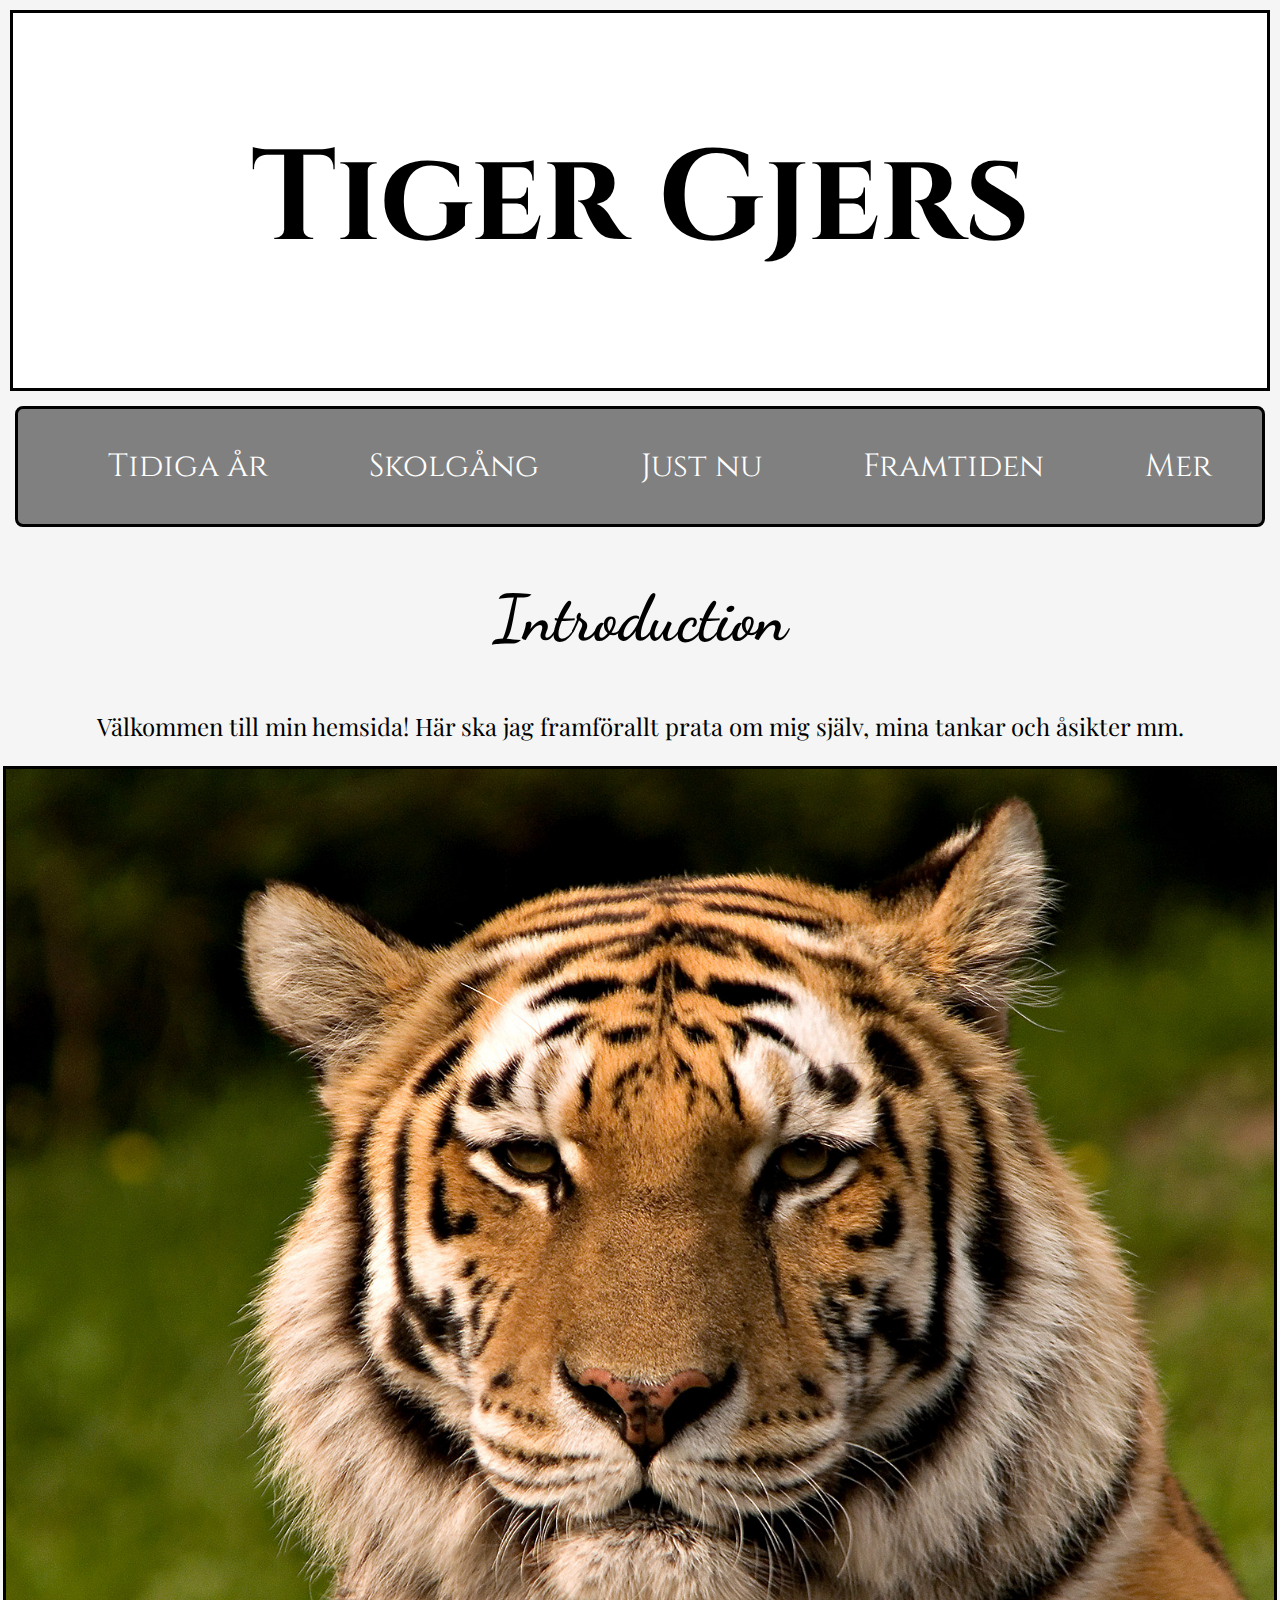
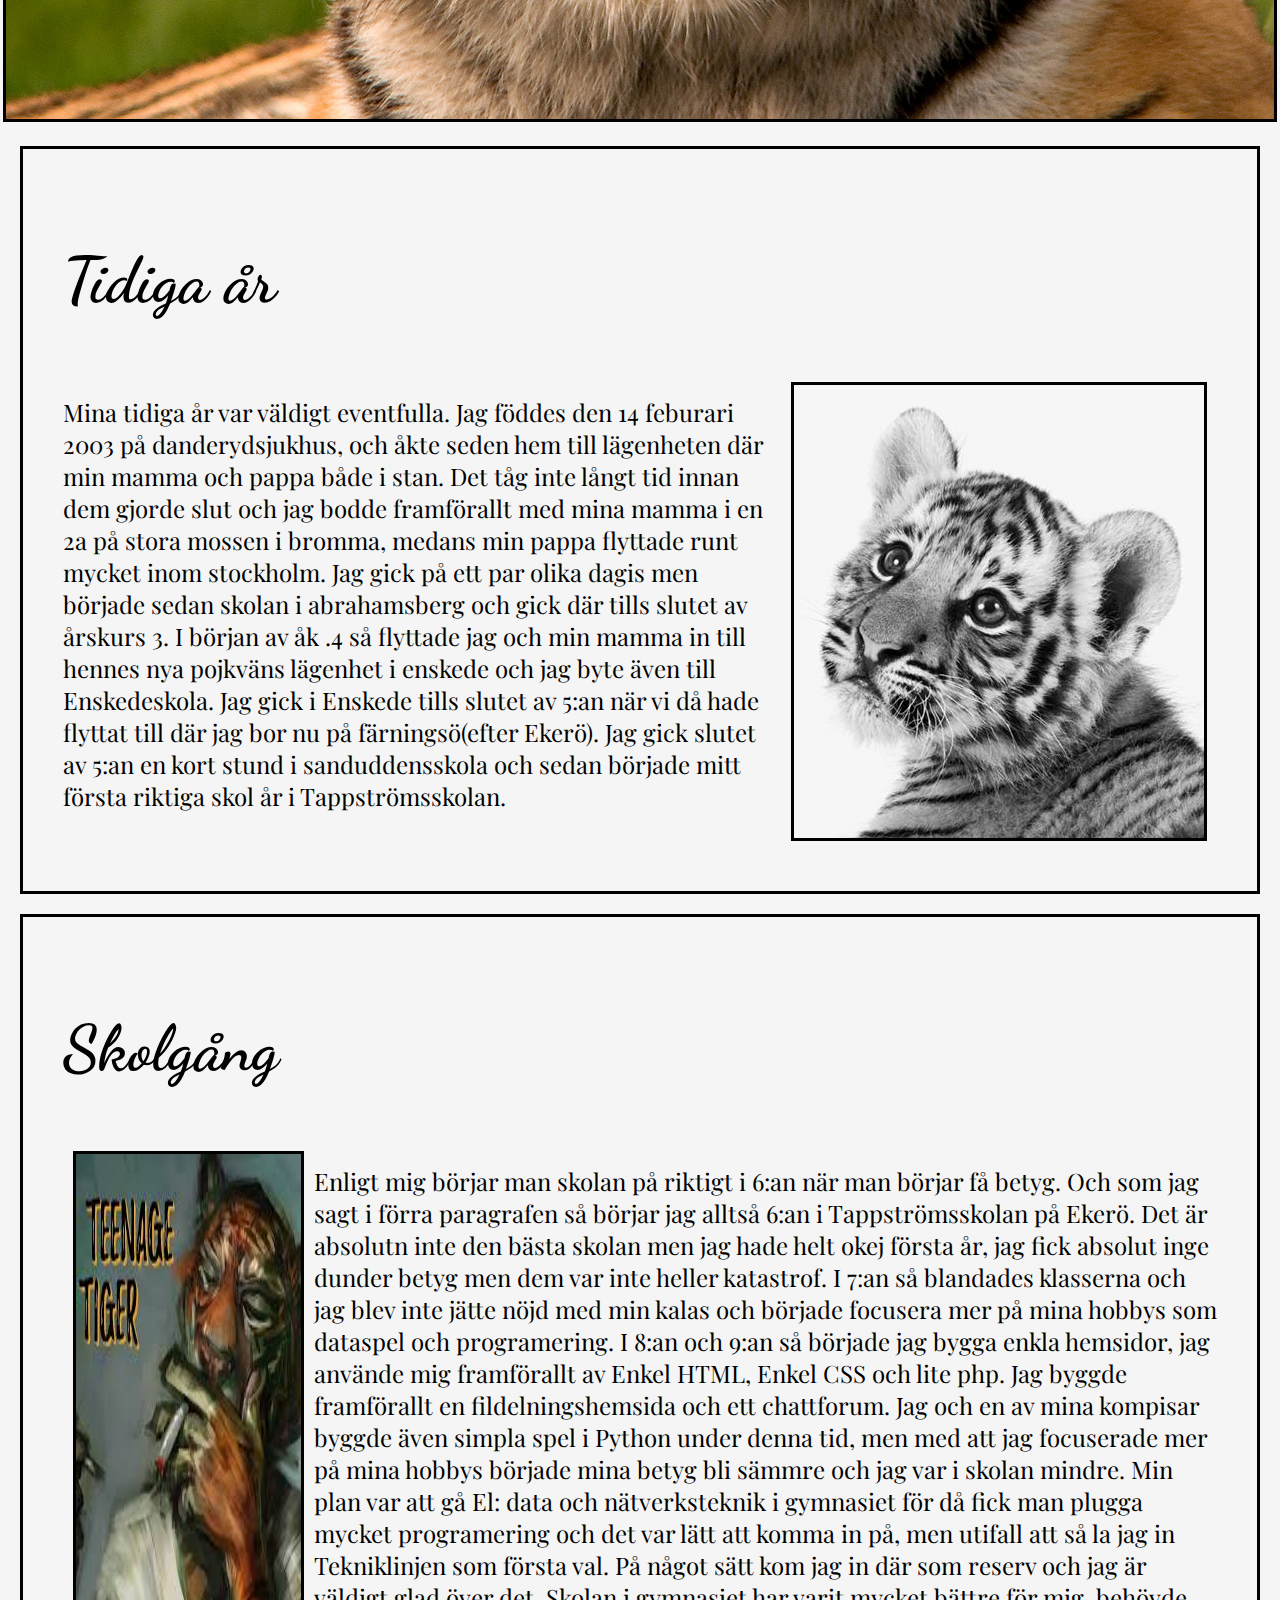
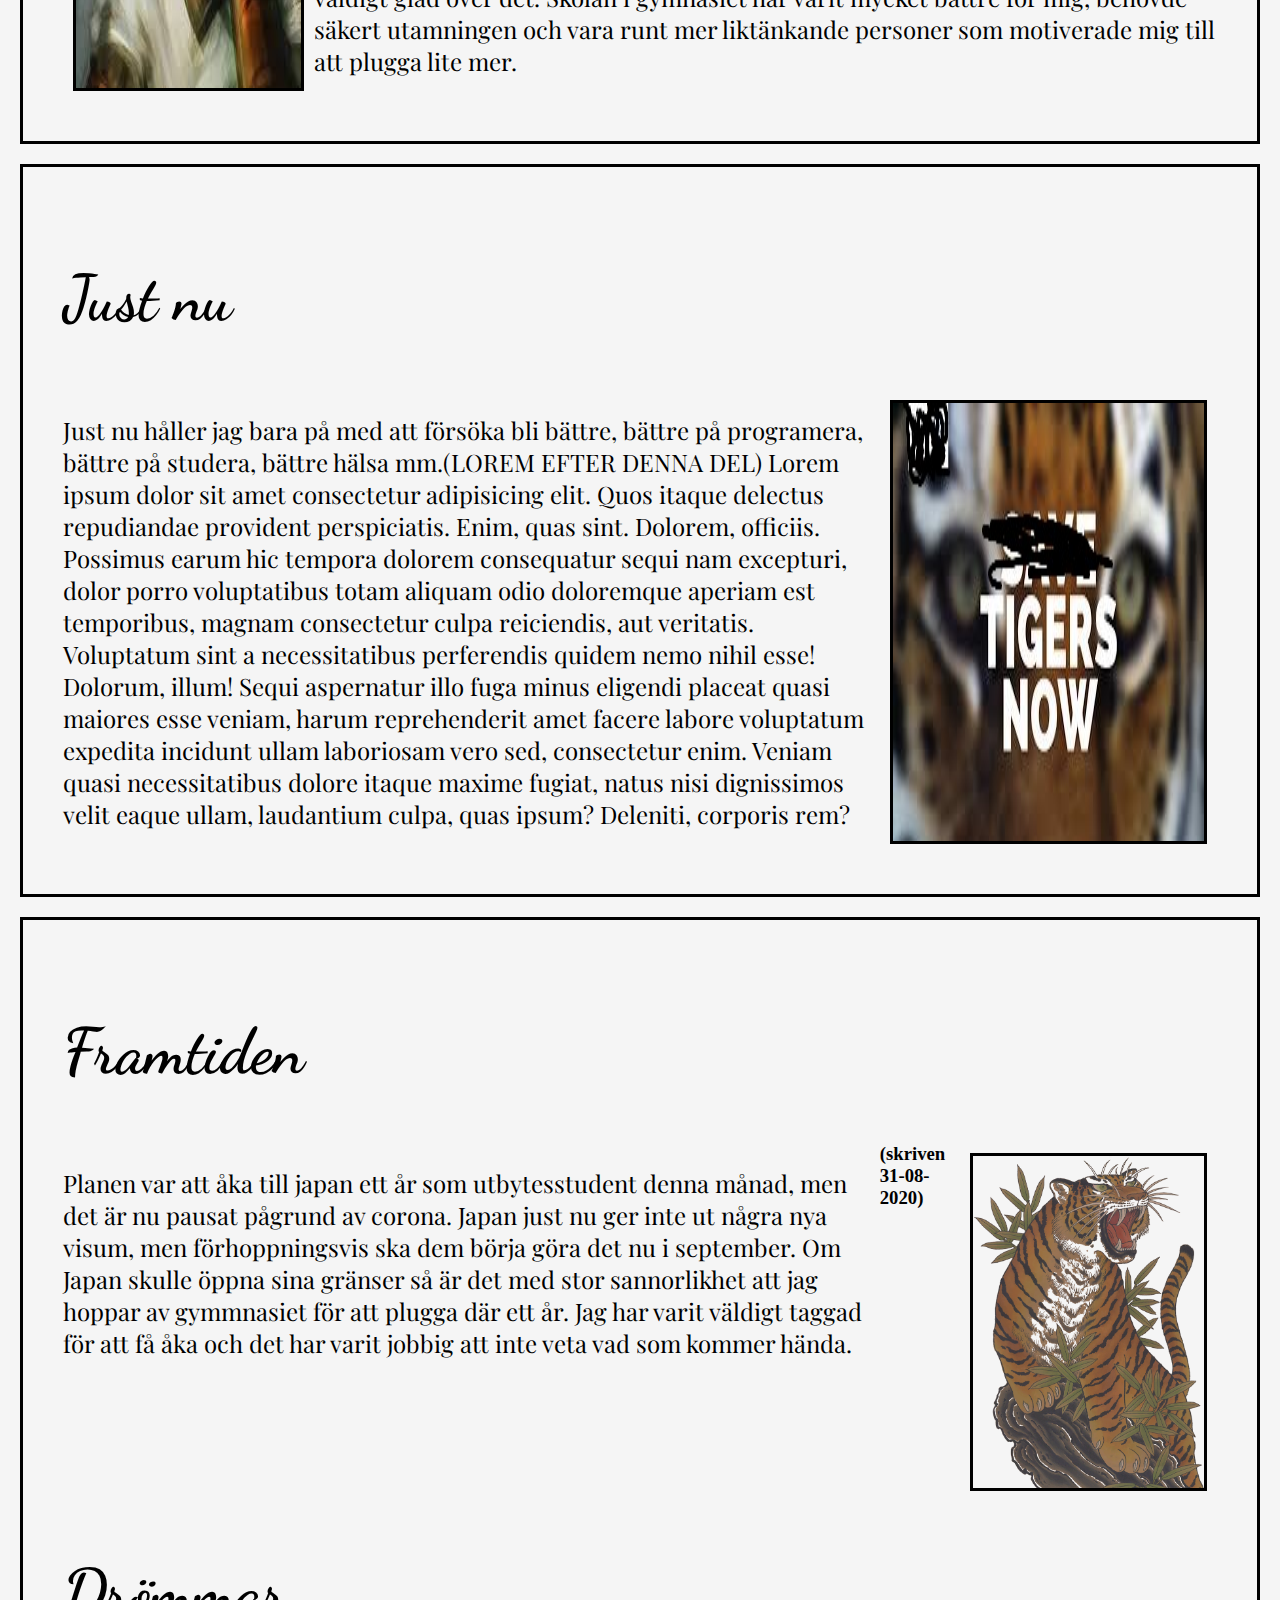
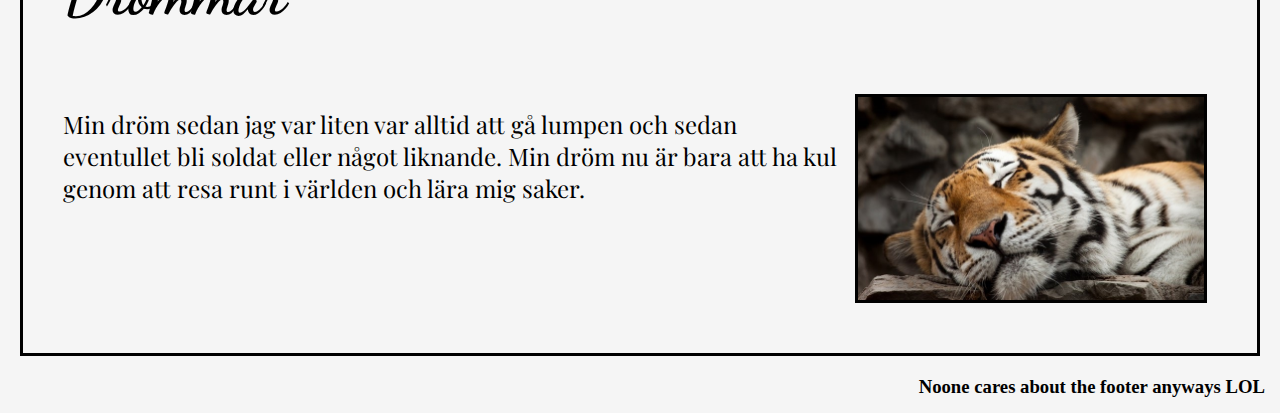
<file: index.html>
<!DOCTYPE html>
<html lang="en">
  <head>
    <meta charset="UTF-8" />
    <meta name="viewport" content="width=device-width, initial-scale=1.0" />
    <link
      href="https://fonts.googleapis.com/css2?family=Cinzel&family=Dancing+Script:wght@600&family=Playfair+Display&display=swap"
      rel="stylesheet"
    />
    <link rel="stylesheet" href="style.css" />
    <title>Tiger Gjers</title>
  </head>
  <body>
    <header>
      <h1>Tiger Gjers</h1>
    </header>
    <div class="sticky">
      <nav>
        <ul>
          <li>
            <a href="#early">Tidiga år</a>
          </li>
          <li>
            <a href="#school">Skolgång</a>
          </li>
          <li>
            <a href="#present">Just nu</a>
          </li>
          <li>
            <a href="#future">Framtiden</a>
          </li>
          <li>
            <a href="Blushes/index.html">Mer</a>
          </li>
        </ul>
      </nav>
    </div>
    <div class="intro">
      <h2>Introduction</h2>
      <p>
        Välkommen till min hemsida! Här ska jag framförallt prata om mig själv,
        mina tankar och åsikter mm.
      </p>

      <img src="Bilder/tiger.jpg" alt="Bild på Tiger" />
    </div>

    <article id="early" class="early">
      <h2>Tidiga år</h2>
      <div>
        <img src="Bilder/babyTiger.jpg" alt="Bild på babis Tiger" />
        <p>
          Mina tidiga år var väldigt eventfulla. Jag föddes den 14 feburari 2003
          på danderydsjukhus, och åkte seden hem till lägenheten där min mamma
          och pappa både i stan. Det tåg inte långt tid innan dem gjorde slut
          och jag bodde framförallt med mina mamma i en 2a på stora mossen i
          bromma, medans min pappa flyttade runt mycket inom stockholm. Jag gick
          på ett par olika dagis men började sedan skolan i abrahamsberg och
          gick där tills slutet av årskurs 3. I början av åk .4 så flyttade jag
          och min mamma in till hennes nya pojkväns lägenhet i enskede och jag
          byte även till Enskedeskola. Jag gick i Enskede tills slutet av 5:an
          när vi då hade flyttat till där jag bor nu på färningsö(efter Ekerö).
          Jag gick slutet av 5:an en kort stund i sanduddensskola och sedan
          började mitt första riktiga skol år i Tappströmsskolan.
        </p>
      </div>
    </article>
    <article id="school" class="school">
      <h2>Skolgång</h2>
      <div>
        <img src="Bilder/rebelTiger.jpg" alt="Bild på rebel Tiger" />
        <p>
          Enligt mig börjar man skolan på riktigt i 6:an när man börjar få
          betyg. Och som jag sagt i förra paragrafen så börjar jag alltså 6:an i
          Tappströmsskolan på Ekerö. Det är absolutn inte den bästa skolan men
          jag hade helt okej första år, jag fick absolut inge dunder betyg men
          dem var inte heller katastrof. I 7:an så blandades klasserna och jag
          blev inte jätte nöjd med min kalas och började focusera mer på mina
          hobbys som dataspel och programering. I 8:an och 9:an så började jag
          bygga enkla hemsidor, jag använde mig framförallt av Enkel HTML, Enkel
          CSS och lite php. Jag byggde framförallt en fildelningshemsida och ett
          chattforum. Jag och en av mina kompisar byggde även simpla spel i
          Python under denna tid, men med att jag focuserade mer på mina hobbys
          började mina betyg bli sämmre och jag var i skolan mindre. Min plan
          var att gå El: data och nätverksteknik i gymnasiet för då fick man
          plugga mycket programering och det var lätt att komma in på, men
          utifall att så la jag in Tekniklinjen som första val. På något sätt
          kom jag in där som reserv och jag är väldigt glad över det. Skolan i
          gymnasiet har varit mycket bättre för mig, behövde säkert utamningen
          och vara runt mer liktänkande personer som motiverade mig till att
          plugga lite mer.
        </p>
      </div>
    </article>
    <article id="present" class="present">
      <h2>Just nu</h2>
      <div>
        <img src="Bilder/tigerNow.jpg" alt="Bild på 'Tiger Now' text" />
        <p>
          Just nu håller jag bara på med att försöka bli bättre, bättre på
          programera, bättre på studera, bättre hälsa mm.(LOREM EFTER DENNA DEL)
          Lorem ipsum dolor sit amet consectetur adipisicing elit. Quos itaque
          delectus repudiandae provident perspiciatis. Enim, quas sint. Dolorem,
          officiis. Possimus earum hic tempora dolorem consequatur sequi nam
          excepturi, dolor porro voluptatibus totam aliquam odio doloremque
          aperiam est temporibus, magnam consectetur culpa reiciendis, aut
          veritatis. Voluptatum sint a necessitatibus perferendis quidem nemo
          nihil esse! Dolorum, illum! Sequi aspernatur illo fuga minus eligendi
          placeat quasi maiores esse veniam, harum reprehenderit amet facere
          labore voluptatum expedita incidunt ullam laboriosam vero sed,
          consectetur enim. Veniam quasi necessitatibus dolore itaque maxime
          fugiat, natus nisi dignissimos velit eaque ullam, laudantium culpa,
          quas ipsum? Deleniti, corporis rem?
        </p>
      </div>
    </article>

    <article id="future" class="future">
      <h2>Framtiden</h2>
      <div class="fut1">
        <img src="Bilder/yakuzaTiger.png" alt="Bild på japansk tiger tatto" />
        <p>
          Planen var att åka till japan ett år som utbytesstudent denna månad,
          men det är nu pausat pågrund av corona. Japan just nu ger inte ut
          några nya visum, men förhoppningsvis ska dem börja göra det nu i
          september. Om Japan skulle öppna sina gränser så är det med stor
          sannorlikhet att jag hoppar av gymmnasiet för att plugga där ett år.
          Jag har varit väldigt taggad för att få åka och det har varit jobbig
          att inte veta vad som kommer hända.
        </p>
        <h3>(skriven 31-08-2020)</h3>
      </div>

      <h2>Drömmar</h2>
      <div class="fut2">
        <img src="Bilder/SleepingTiger.jpg" alt="Bild på sovande Tiger" />
        <p>
          Min dröm sedan jag var liten var alltid att gå lumpen och sedan
          eventullet bli soldat eller något liknande. Min dröm nu är bara att ha
          kul genom att resa runt i världen och lära mig saker.
        </p>
      </div>
    </article>
    <footer>
      <h3>Noone cares about the footer anyways LOL</h3>
    </footer>
  </body>
</html>
</file>
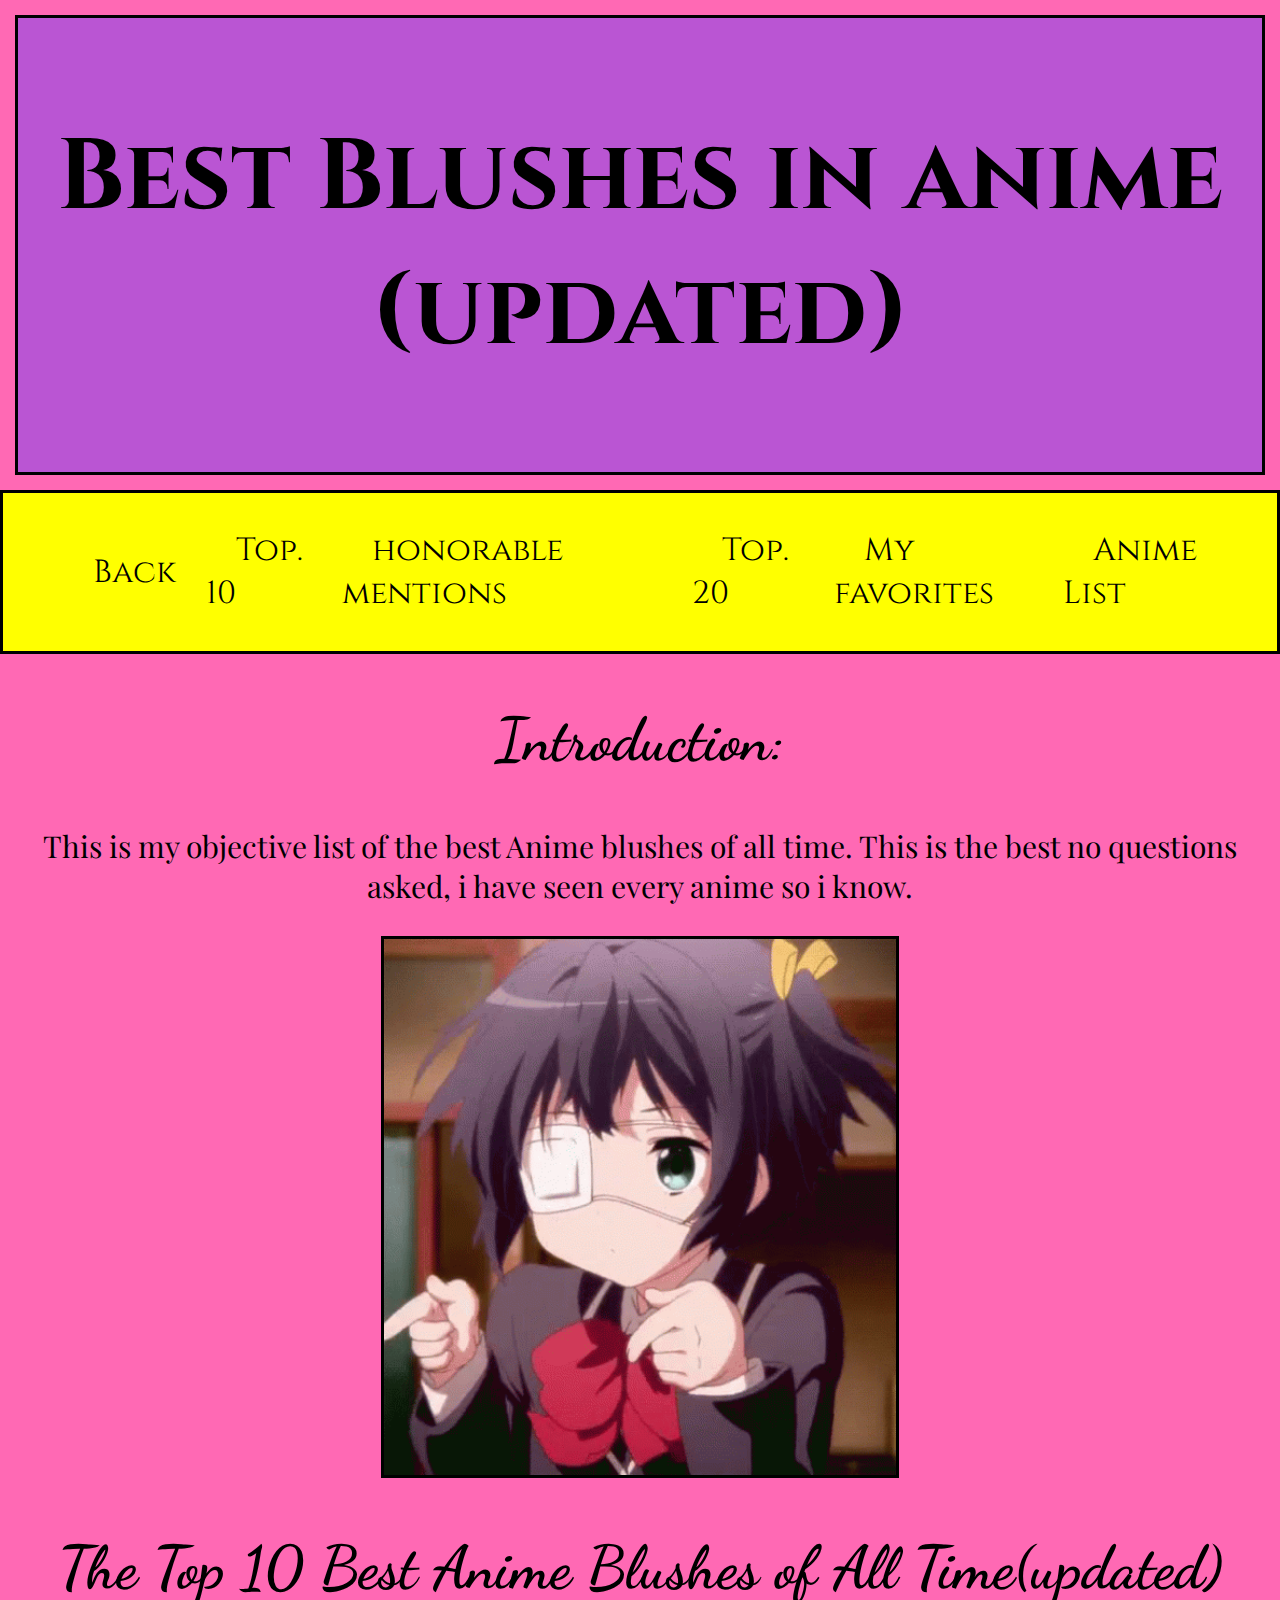
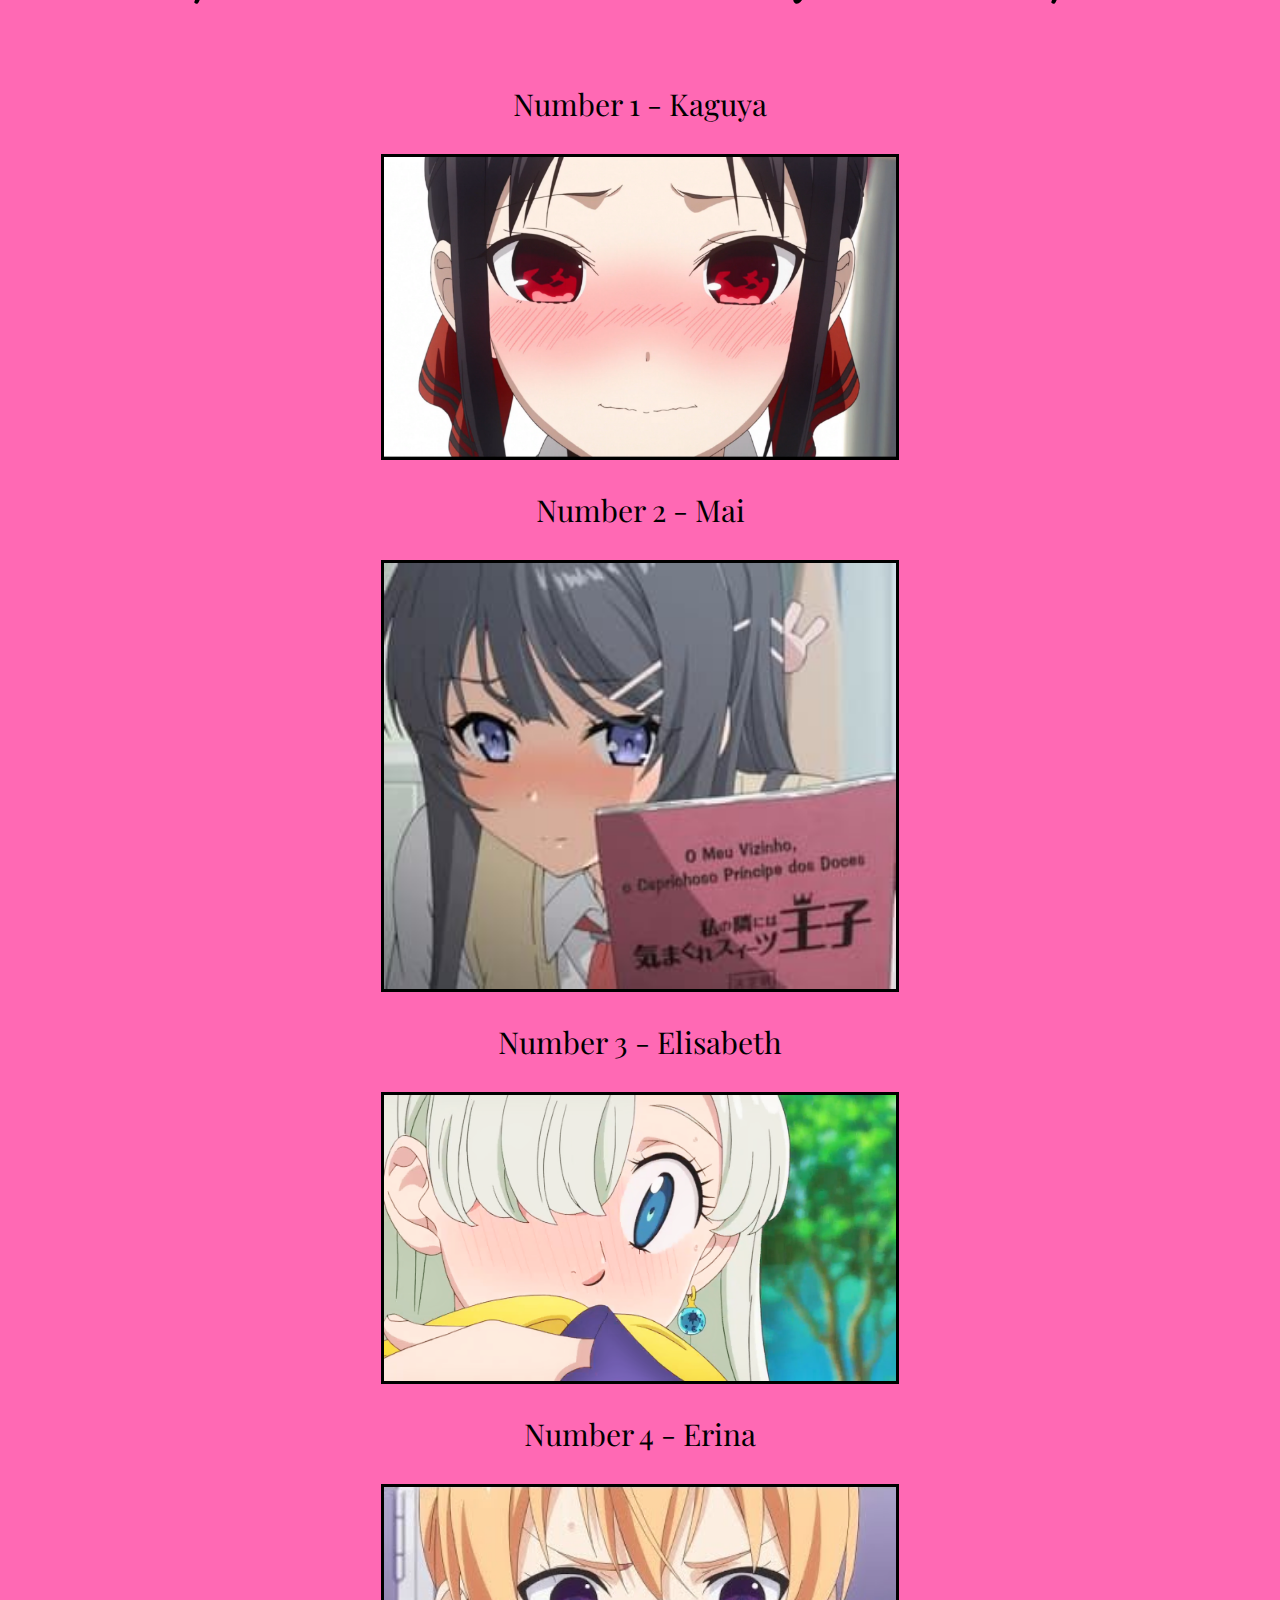
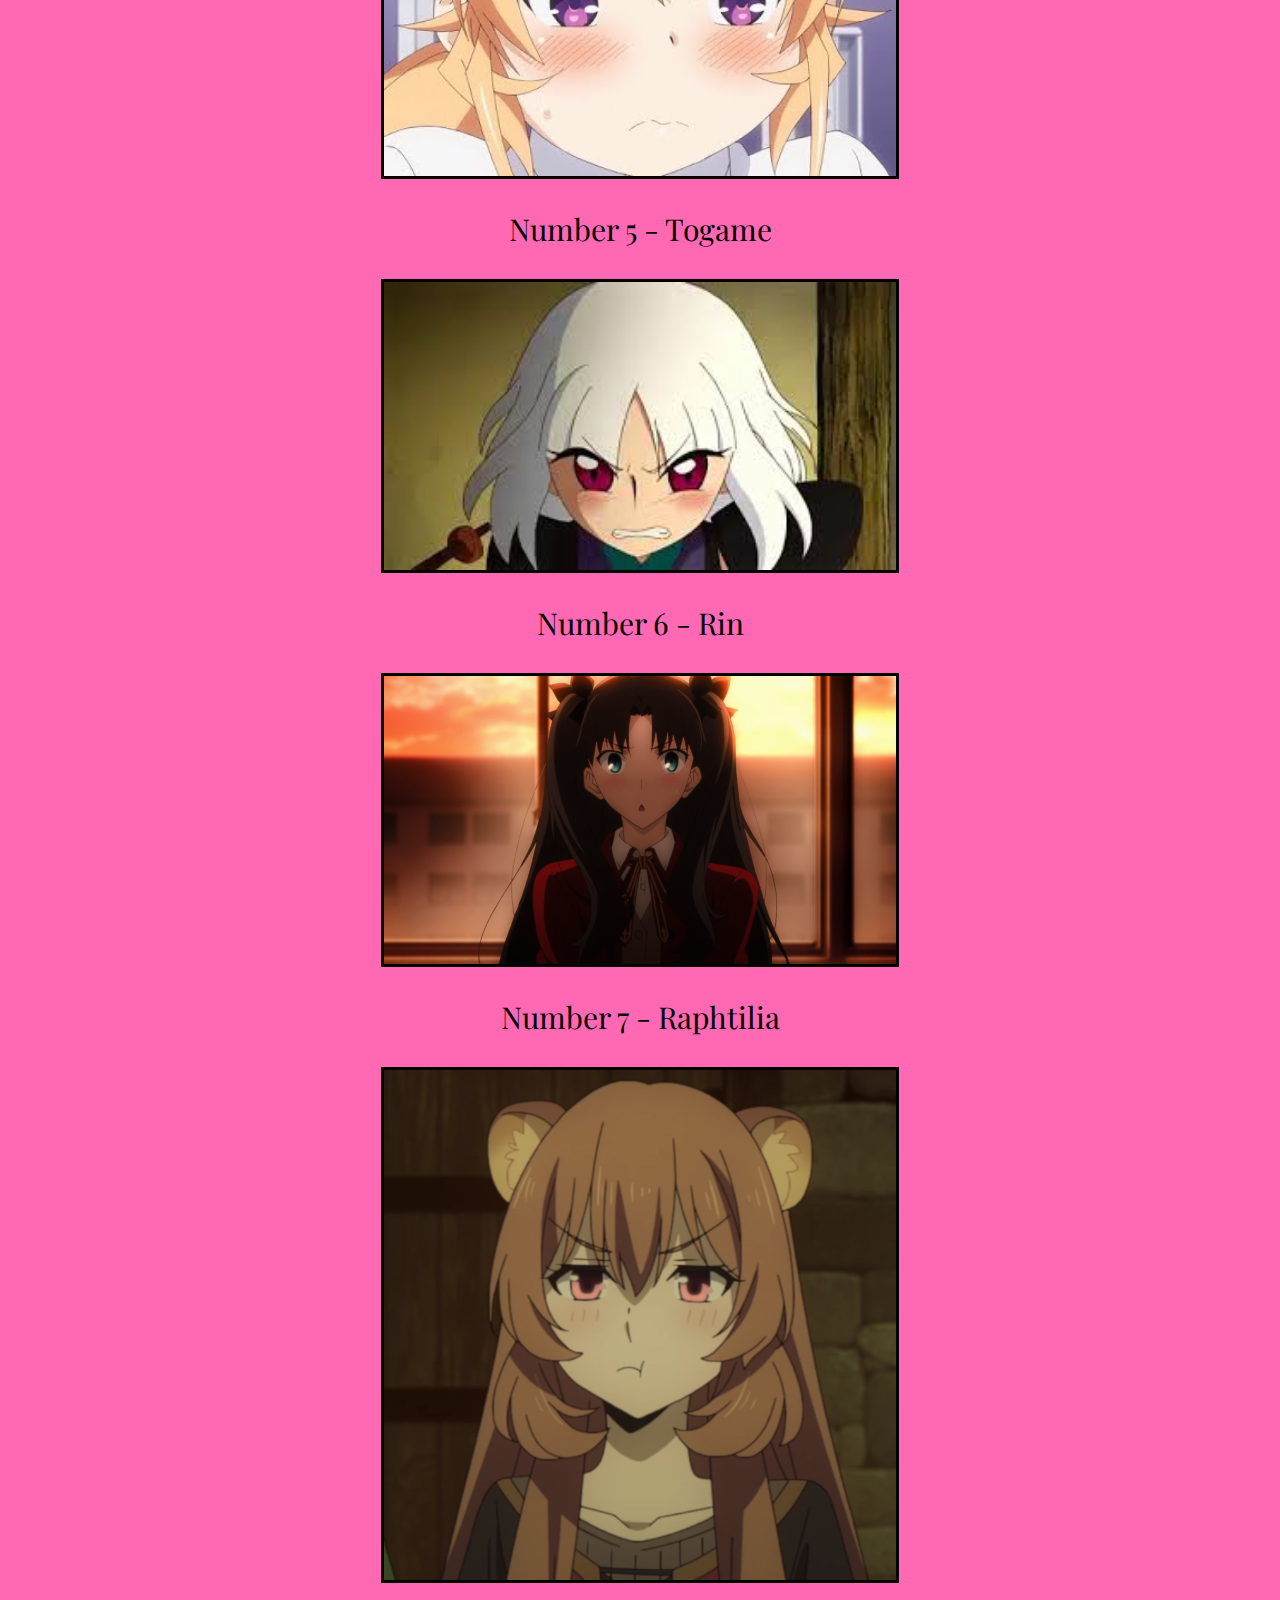
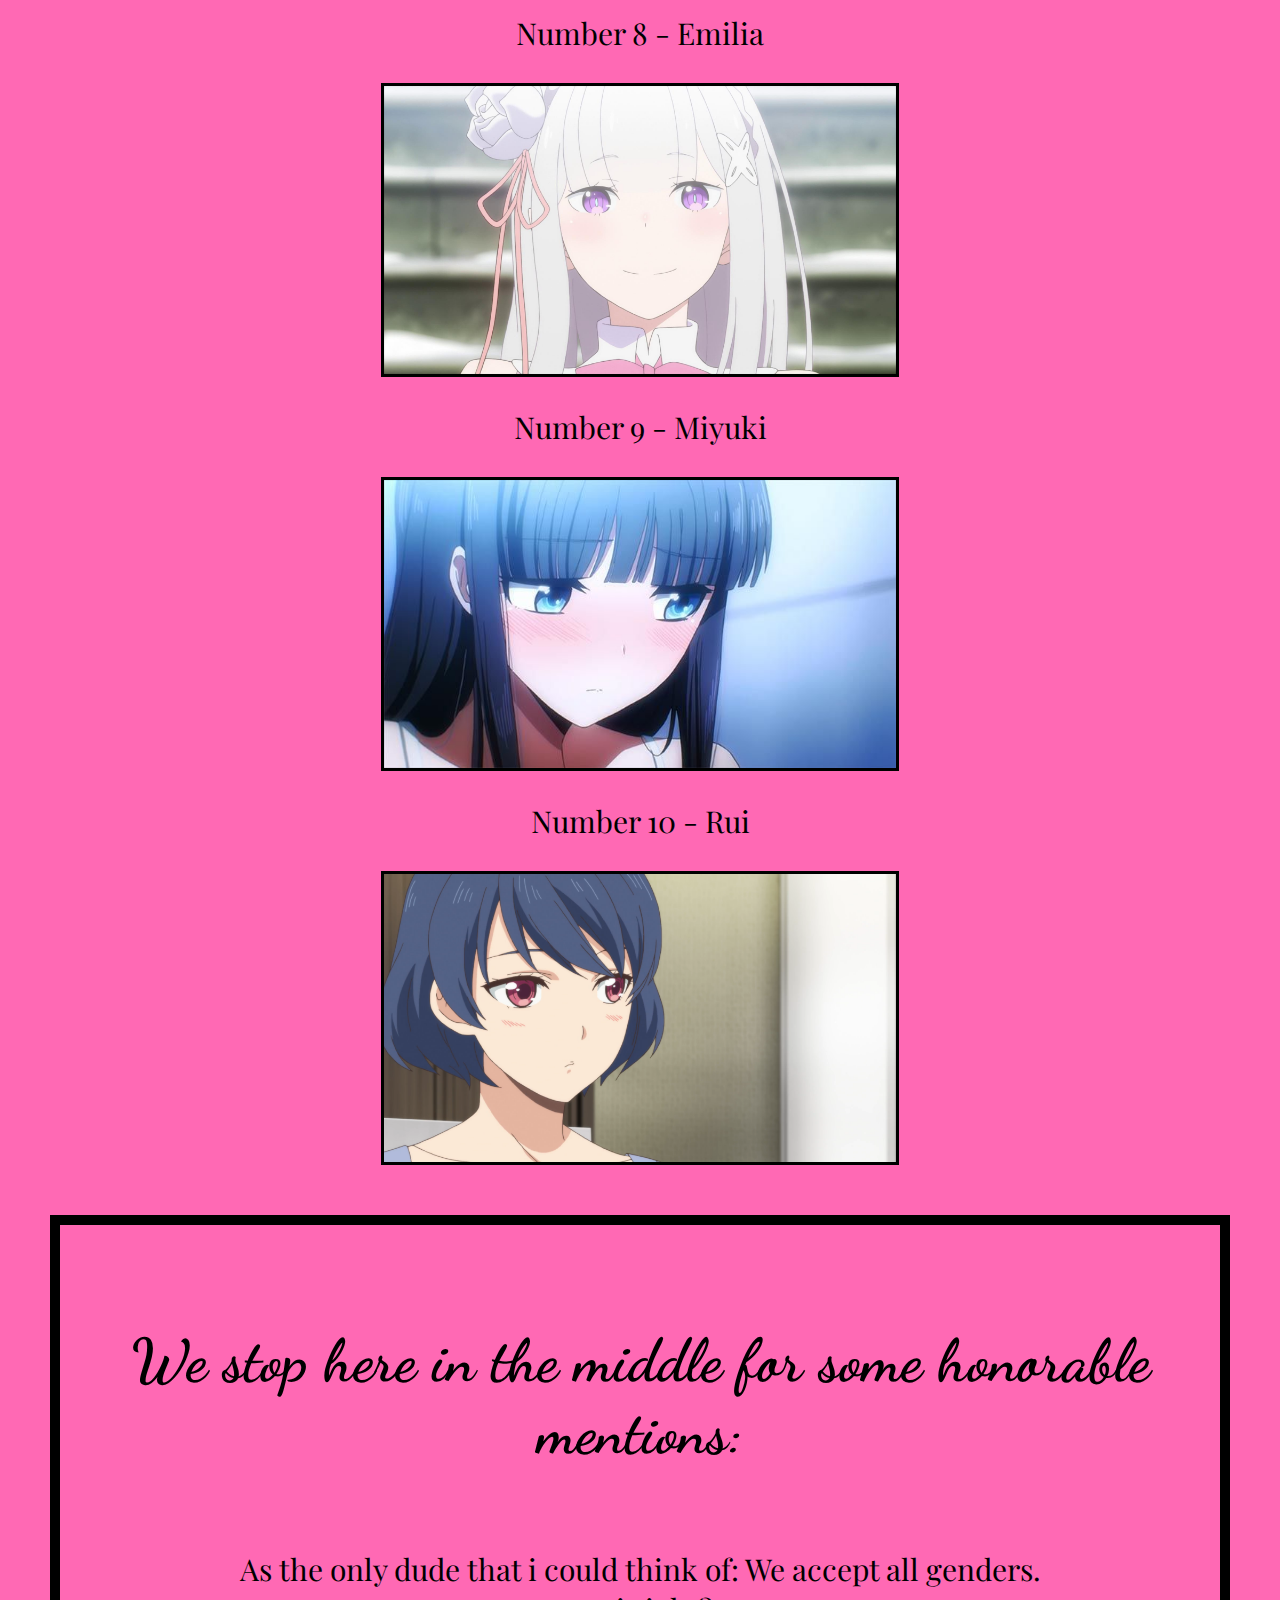
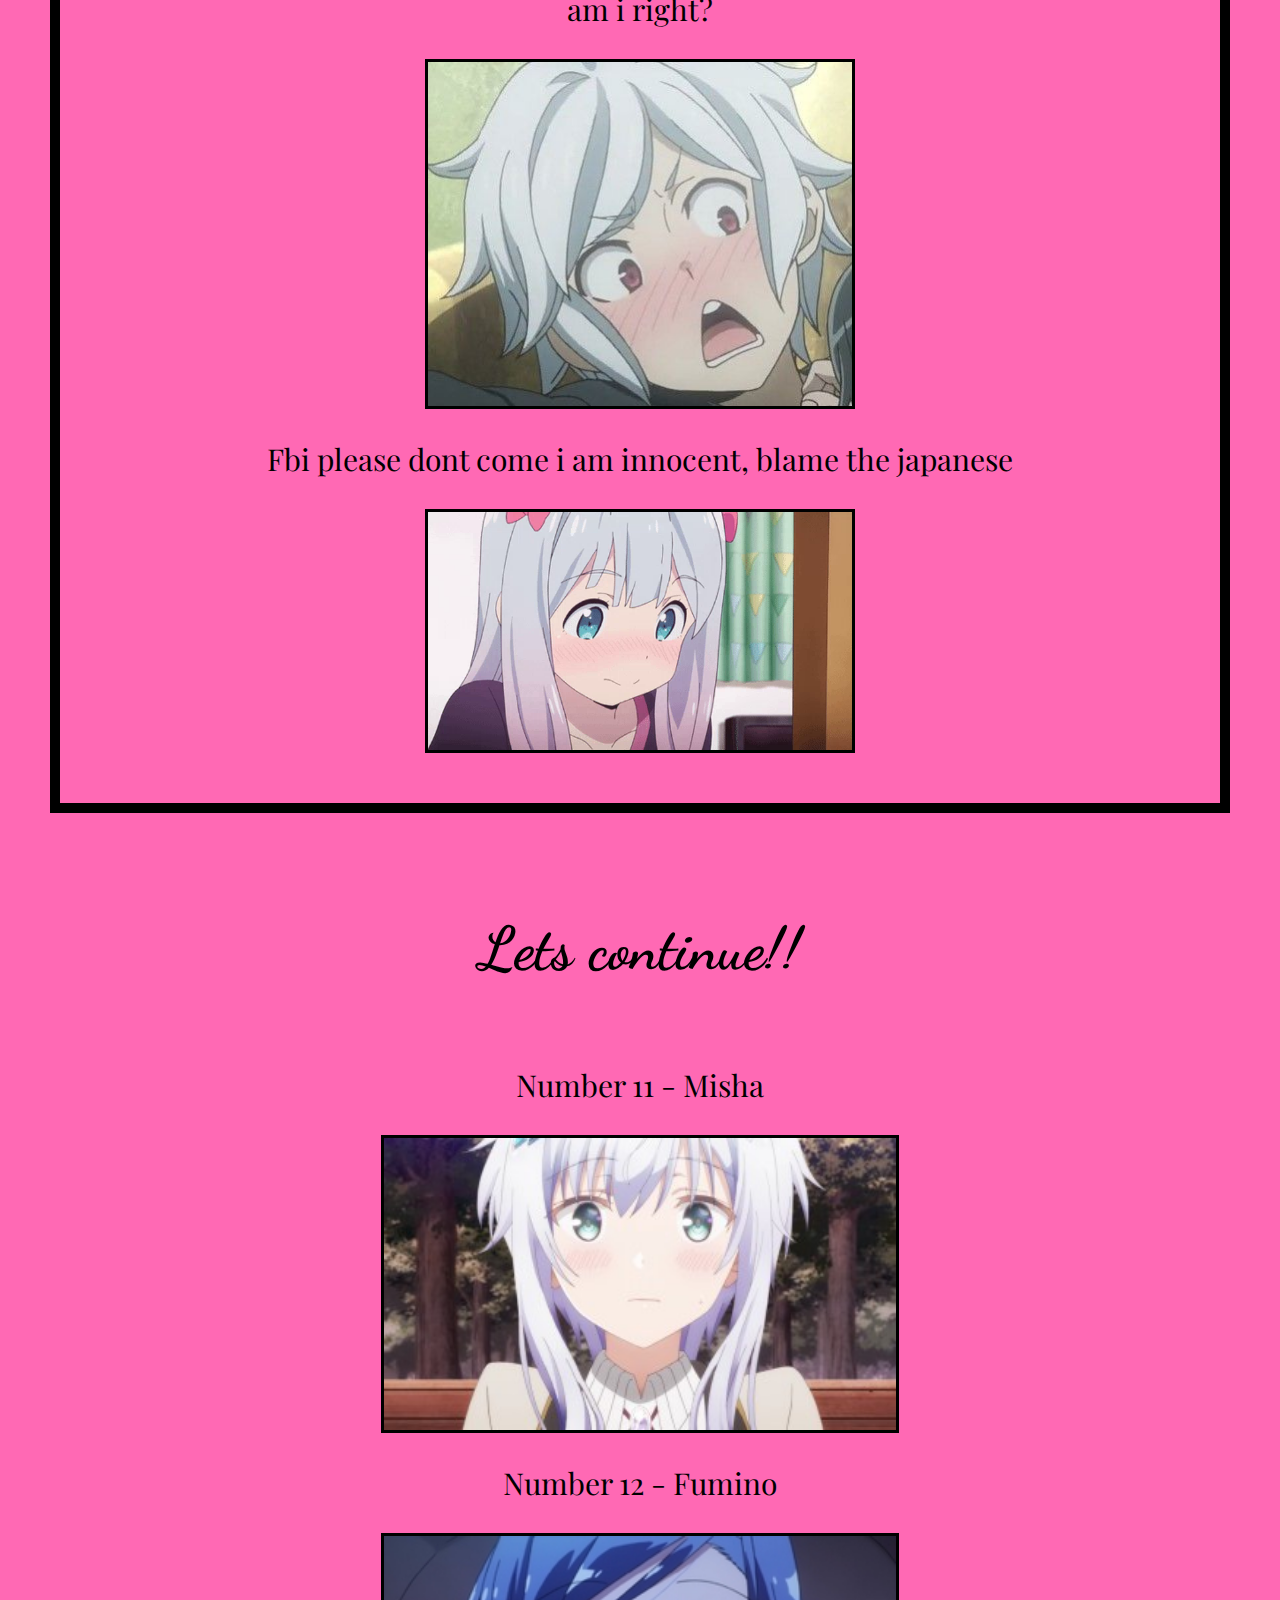
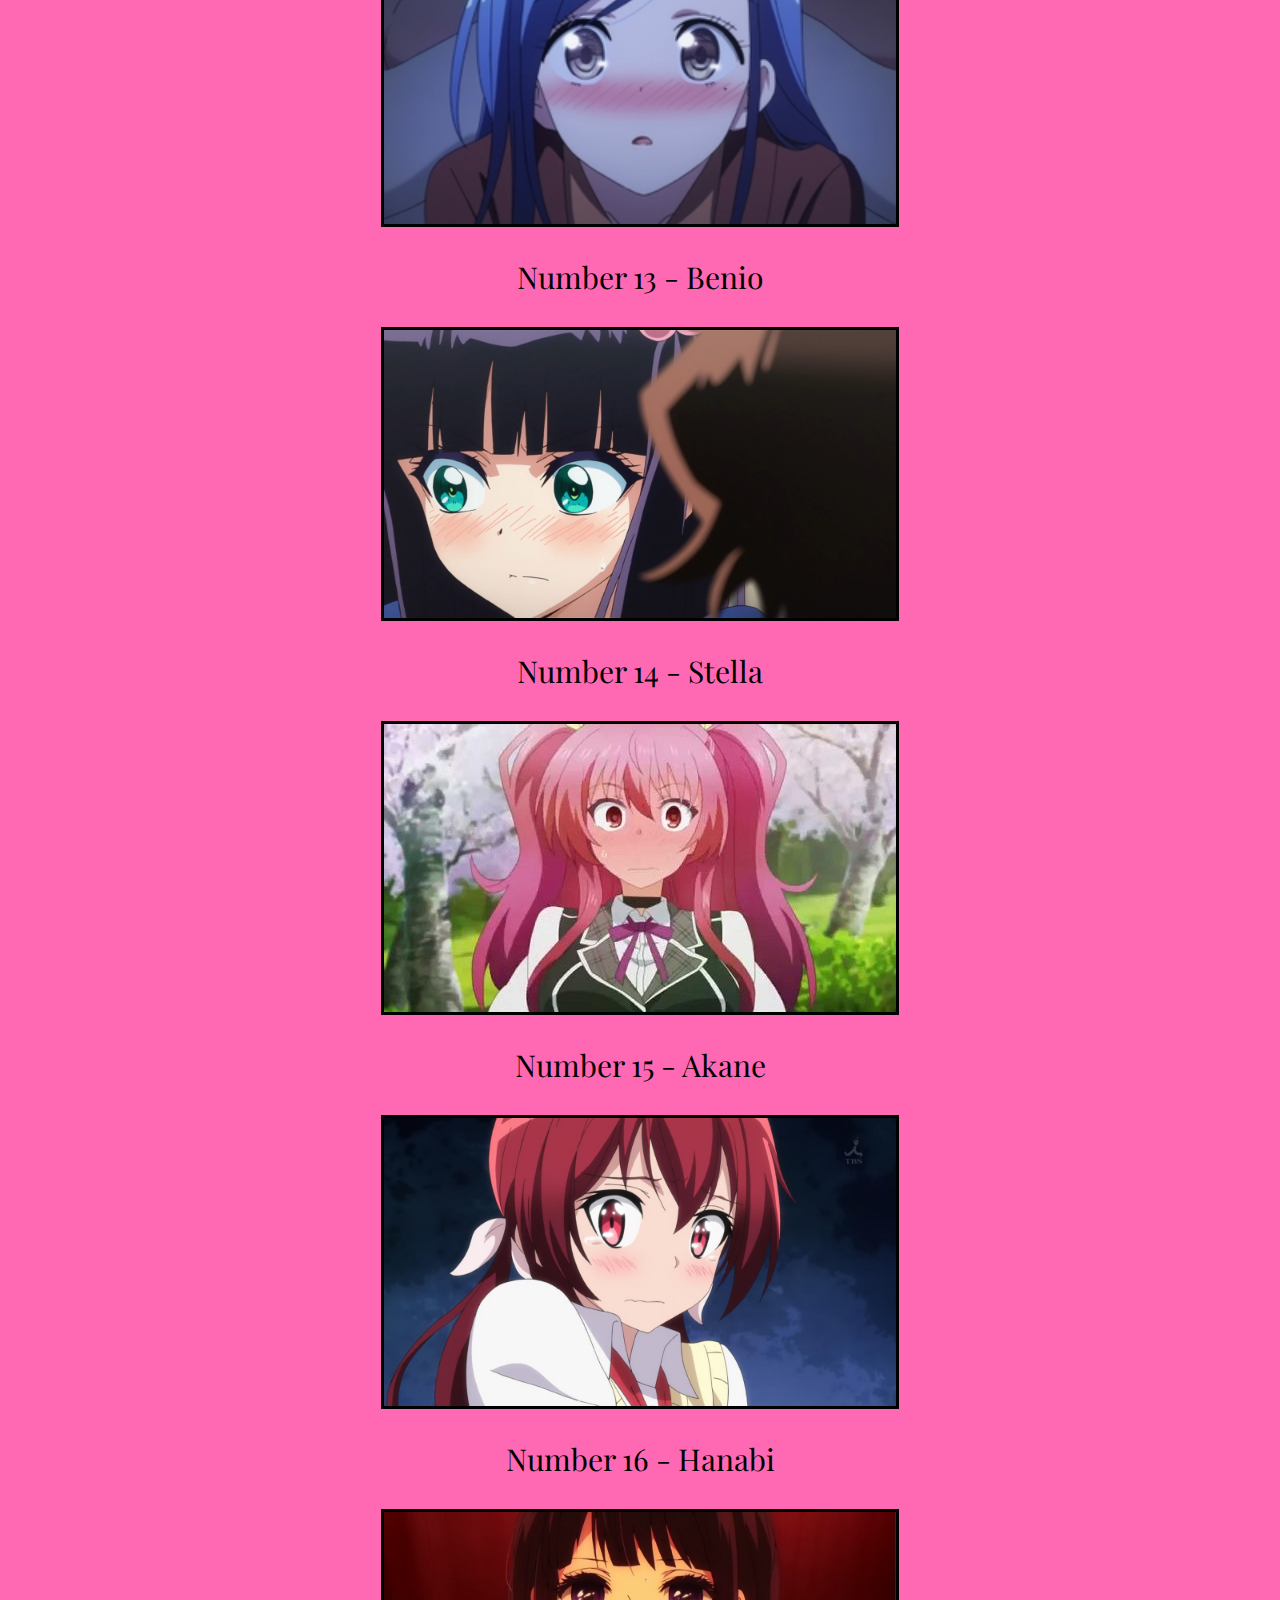
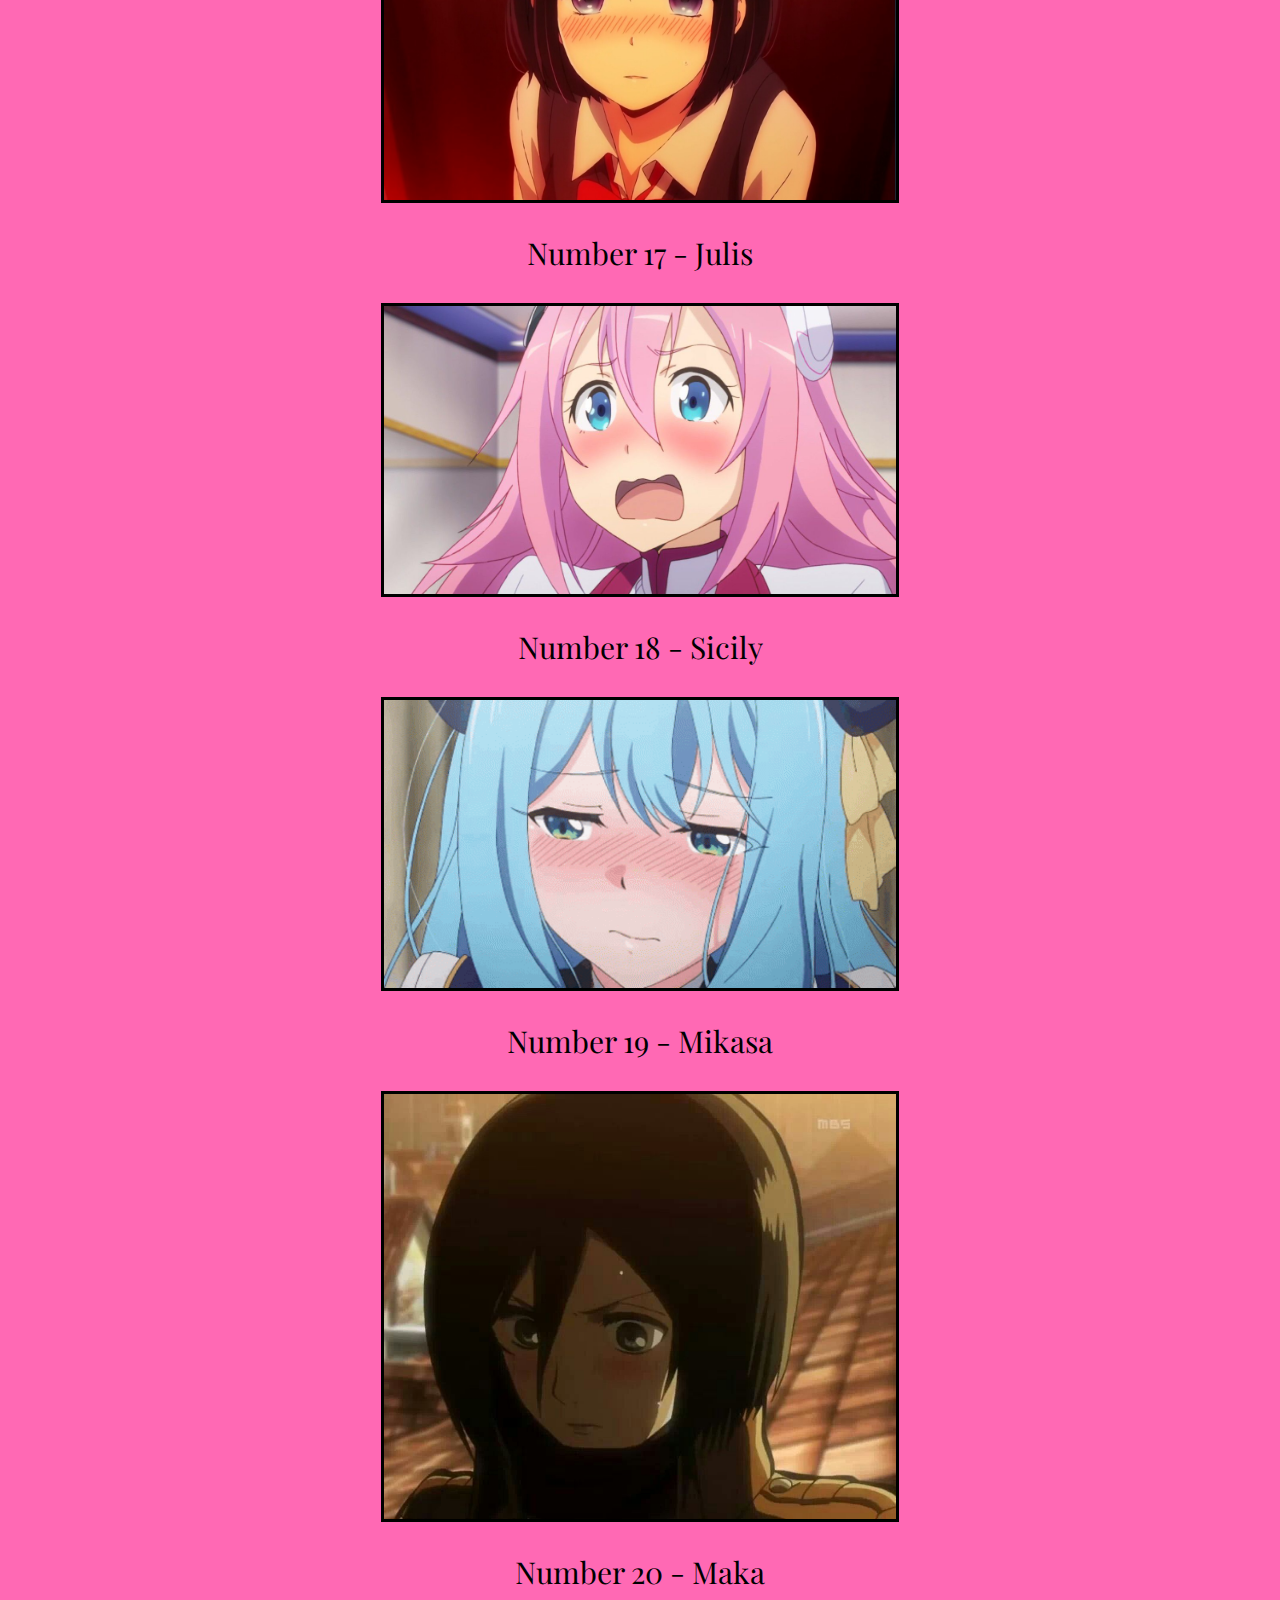
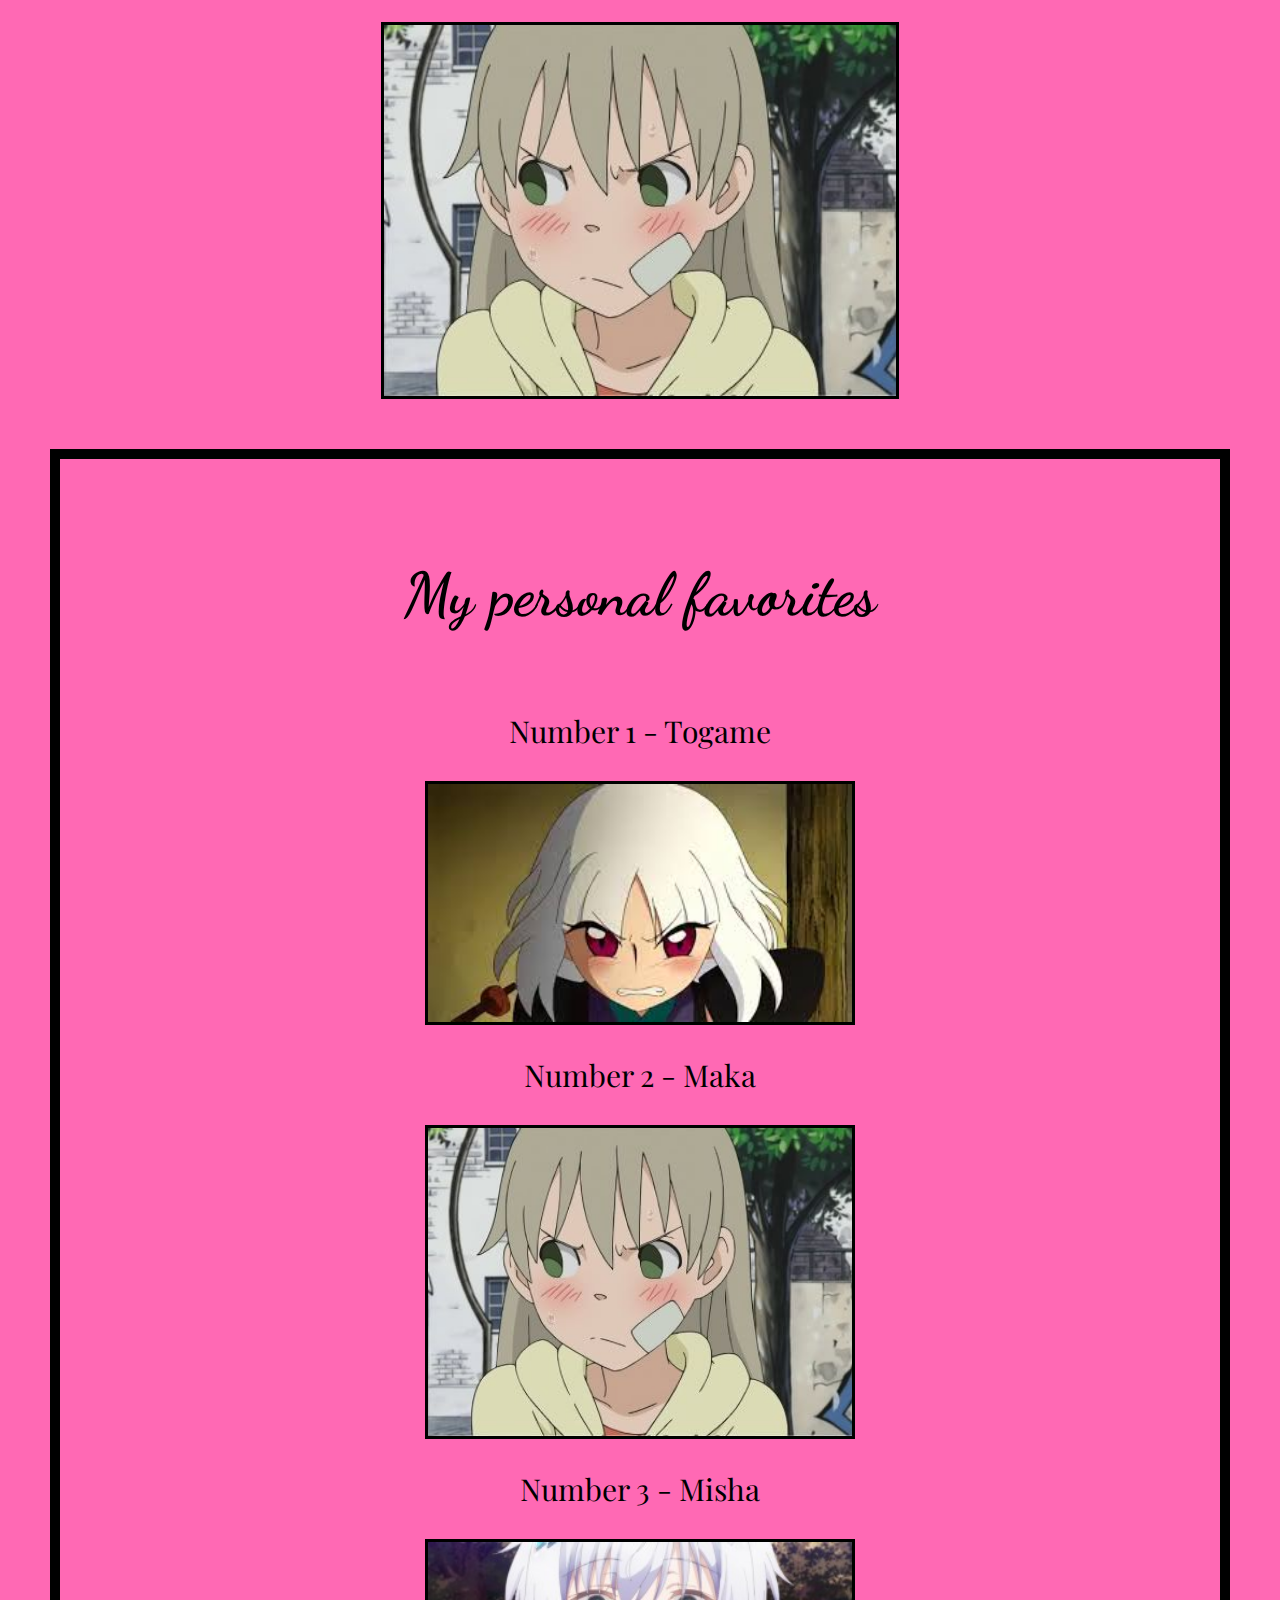
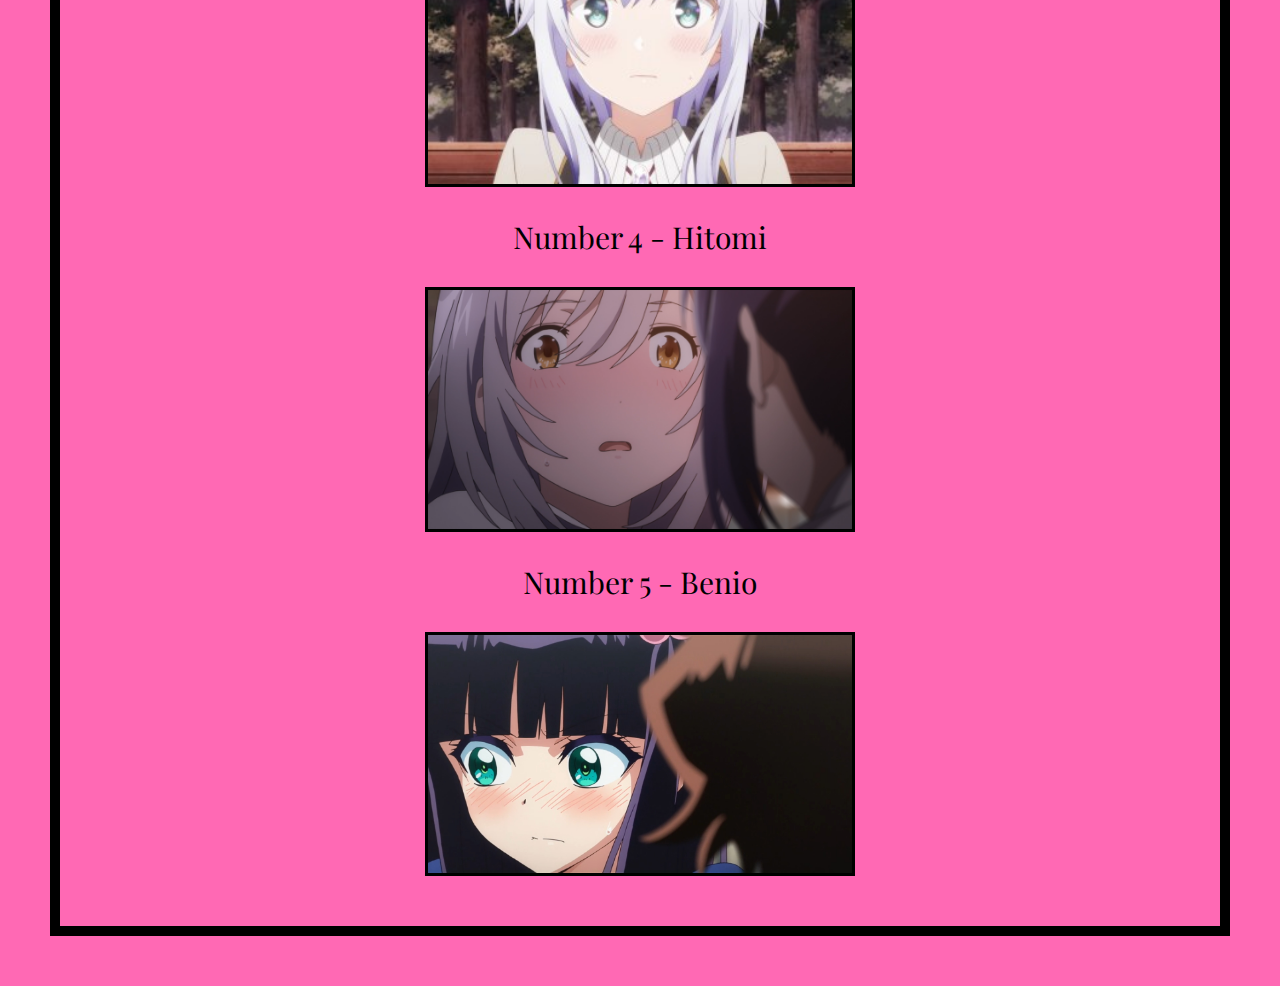
<file: Blushes/index.html>
<!DOCTYPE html>
<html lang="en">
  <head>
    <meta charset="UTF-8" />
    <meta name="viewport" content="width=device-width, initial-scale=1.0" />
    <title>Big Titty Collection</title>
    <link
      href="https://fonts.googleapis.com/css2?family=Cinzel&family=Dancing+Script:wght@600&family=Playfair+Display&display=swap"
      rel="stylesheet"
    />
    <link rel="stylesheet" href="style.css" />
  </head>
  <body>
    <header>
      <h1>Best Blushes in anime (updated)</h1>
    </header>
    <div class="sticky">
      <nav>
        <ul>
          <li>
            <a href="../index.html">Back</a>
          </li>
          <li>
            <a href="#1">Top. 10</a>
          </li>
          <li>
            <a href="#2">honorable mentions</a>
          </li>
          <li>
            <a href="#3">Top. 20</a>
          </li>
          <li>
            <a href="#4">My favorites</a>
          </li>
          <li>
            <a
              href="https://myanimelist.net/animelist/TheBadOne111?status=7&order=4&order2=0"
              >Anime List</a
            >
          </li>
        </ul>
      </nav>
    </div>
    <div style="text-align: center">
      <h2>Introduction:</h2>
      <p>
        This is my objective list of the best Anime blushes of all time. This is
        the best no questions asked, i have seen every anime so i know.
      </p>
      <img src="Bilder/intro.gif" alt="Bild från anime" />
    </div>
    <article id="1">
      <h2>The Top 10 Best Anime Blushes of All Time(updated)</h2>

      <p>Number 1 - Kaguya</p>
      <img src="Bilder/kagya.png" alt="Bild från anime" />
      <p>Number 2 - Mai</p>
      <img src="Bilder/bunny.jpg" alt="Bild från anime" />
      <p>Number 3 - Elisabeth</p>
      <img src="Bilder/eli.png" alt="Bild från anime" />
      <p>Number 4 - Erina</p>
      <img src="Bilder/food.png" alt="Bild från anime" />
      <p>Number 5 - Togame</p>
      <img src="Bilder/tom.jpg" alt="Bild från anime" />
      <p>Number 6 - Rin</p>
      <img src="Bilder/fate.png" alt="Bild från anime" />
      <p>Number 7 - Raphtilia</p>
      <img src="Bilder/raph.png" alt="Bild från anime" />
      <p>Number 8 - Emilia</p>
      <img src="Bilder/emi.jpg" alt="Bild från anime" />
      <p>Number 9 - Miyuki</p>
      <img src="Bilder/5.png" alt="Bild från anime" />
      <p>Number 10 - Rui</p>
      <img src="Bilder/fire.png" alt="Bild från anime" />
    </article>
    <div class="border" id="middle">
      <article id="2">
        <h2>We stop here in the middle for some honorable mentions:</h2>
        <p>
          As the only dude that i could think of: We accept all genders.<br />
          am i right?
        </p>
        <img src="Bilder/gay.jpg" alt="Bild från anime" />
        <p>Fbi please dont come i am innocent, blame the japanese</p>
        <img src="Bilder/fbi.png" alt="Bild från anime" />
      </article>
    </div>

    <article id="3">
      <h2>Lets continue!!</h2>
      <p>Number 11 - Misha</p>
      <img src="Bilder/1.jpg" alt="Bild från anime" />
      <p>Number 12 - Fumino</p>
      <img src="Bilder/1.png" alt="Bild från anime" />
      <p>Number 13 - Benio</p>
      <img src="Bilder/aaa.jpg" alt="Bild från anime" />
      <p>Number 14 - Stella</p>
      <img src="Bilder/2.jpg" alt="Bild från anime" />
      <p>Number 15 - Akane</p>
      <img src="Bilder/3.png" alt="Bild från anime" />
      <p>Number 16 - Hanabi</p>
      <img src="Bilder/4.png" alt="Bild från anime" />
      <p>Number 17 - Julis</p>
      <img src="Bilder/aa.jpg" alt="Bild från anime" />
      <p>Number 18 - Sicily</p>
      <img src="Bilder/mago.gif" alt="Bild från anime" />
      <p>Number 19 - Mikasa</p>
      <img src="Bilder/mika.jpg" alt="Bild från anime" />
      <p>Number 20 - Maka</p>
      <img src="Bilder/soul.jpg" alt="Bild från anime" />
    </article>

    <article id="4" class="border">
      <h2>My personal favorites</h2>
      <p>Number 1 - Togame</p>
      <img src="Bilder/tom.jpg" alt="Bild från anime" />
      <p>Number 2 - Maka</p>
      <img src="Bilder/soul.jpg" alt="Bild från anime" />
      <p>Number 3 - Misha</p>
      <img src="Bilder/1.jpg" alt="Bild från anime" />
      <p>Number 4 - Hitomi</p>
      <img src="Bilder/yes.png" alt="Bild från anime" />
      <p>Number 5 - Benio</p>
      <img src="Bilder/aaa.jpg" alt="Bild från anime" />
    </article>
  </body>
</html>
</file>
<file: style.css>
body {
  margin: 0;
  padding: 0;
  background-color: whitesmoke;
}
header {
  background-color: white;
  display: flex;
  margin: 10px;
  padding: 15px;
  border-style: solid;
  justify-content: center;
  align-items: center;
  flex-wrap: wrap;
}
h1 {
  font-size: 800%;
  font-family: "Cinzel", serif;
}
nav ul {
  list-style-type: none;
  display: flex;
  align-items: center;
  justify-content: space-between;
}

nav ul li a {
  text-decoration: none;
  font-family: "Cinzel", serif;
  font-size: 2em;
  color: white;
  padding: 30px;
}
li a:hover {
  background-color: rgb(56, 56, 56);
}
div.sticky {
  position: sticky;
  top: 0;
  background-color: grey; /*128,128,128 */
  padding: 20px;
  margin: 15px;
  border-style: solid;
  border-radius: 8px;
}
h2 {
  font-family: "Dancing Script", cursive;
  font-size: 4em;
}

p {
  font-family: "Playfair Display", serif;
  font-size: 1.5em;
}
.intro {
  text-align: center;
}
.intro img {
  width: 99%;
  height: 99%;
}
article {
  padding: 40px;
  margin: 20px;
  border: solid;
}

img {
  border-style: solid;
}

.early div {
  display: flex;
  justify-content: center;
}
.early div img {
  order: 1;
  margin: 10px;
  max-width: 100%;
  height: auto;
}
.school div {
  display: flex;
  justify-content: center;
}
.school div img {
  order: 0;
  margin: 10px;
  max-width: 150%;
  height: auto;
}
.present div {
  display: flex;
  justify-content: center;
}
.present div img {
  order: 1;
  margin: 10px;
  max-width: 100%;
  height: auto;
}
.future div:first-of-type {
  display: flex;
  justify-content: center;
}
.fut1 img {
  order: 1;
  margin: 10px;
  max-width: 20%;
  height: auto;
}
.future div:last-of-type {
  display: flex;
  justify-content: center;
}
.fut2 img {
  order: 1;
  margin: 10px;
  max-width: 30%;
  height: auto;
}
h3 {
  float: right;
  margin: 0px 15px 15px 0px;
}
</file>
<file: Blushes/style.css>
body {
  margin: 0;
  padding: 0;
  background-color: hotpink;
}
header {
  background-color: mediumorchid;
  display: flex;
  justify-content: center;
  align-content: center;
  align-items: center;
  text-align: center;
  margin: 15px;
  padding: 25px;
  border-style: solid;
}
h1 {
  font-size: 100px;
  font-family: "Cinzel", serif;
}
p {
  font-family: "Playfair Display", serif;
  font-size: 30px;
}
nav ul {
  list-style-type: none;
  display: flex;
  justify-content: space-between;
  align-items: center;
}
nav ul li a {
  text-decoration: none;
  font-family: "Cinzel", serif;
  font-size: 2rem;
  color: black;
  padding: 30px;
}
li a:hover {
  background-color: rgb(167, 167, 4);
}
div.sticky {
  position: sticky;
  top: 0px;
  background-color: yellow;
  padding: 20px;
  border-style: solid;
}
img {
  border-style: solid;
  width: 40%;
  height: 40%;
}
.border {
  border-style: solid;
  border-width: 10px;
  padding: 50px;
  margin: 50px;
  text-align: center;
}
h2 {
  font-family: "Dancing Script", cursive;
  font-size: 60px;
}
article {
  display: flex;
  flex-direction: column;
  align-items: center;
  justify-content: center;
}
</file>
